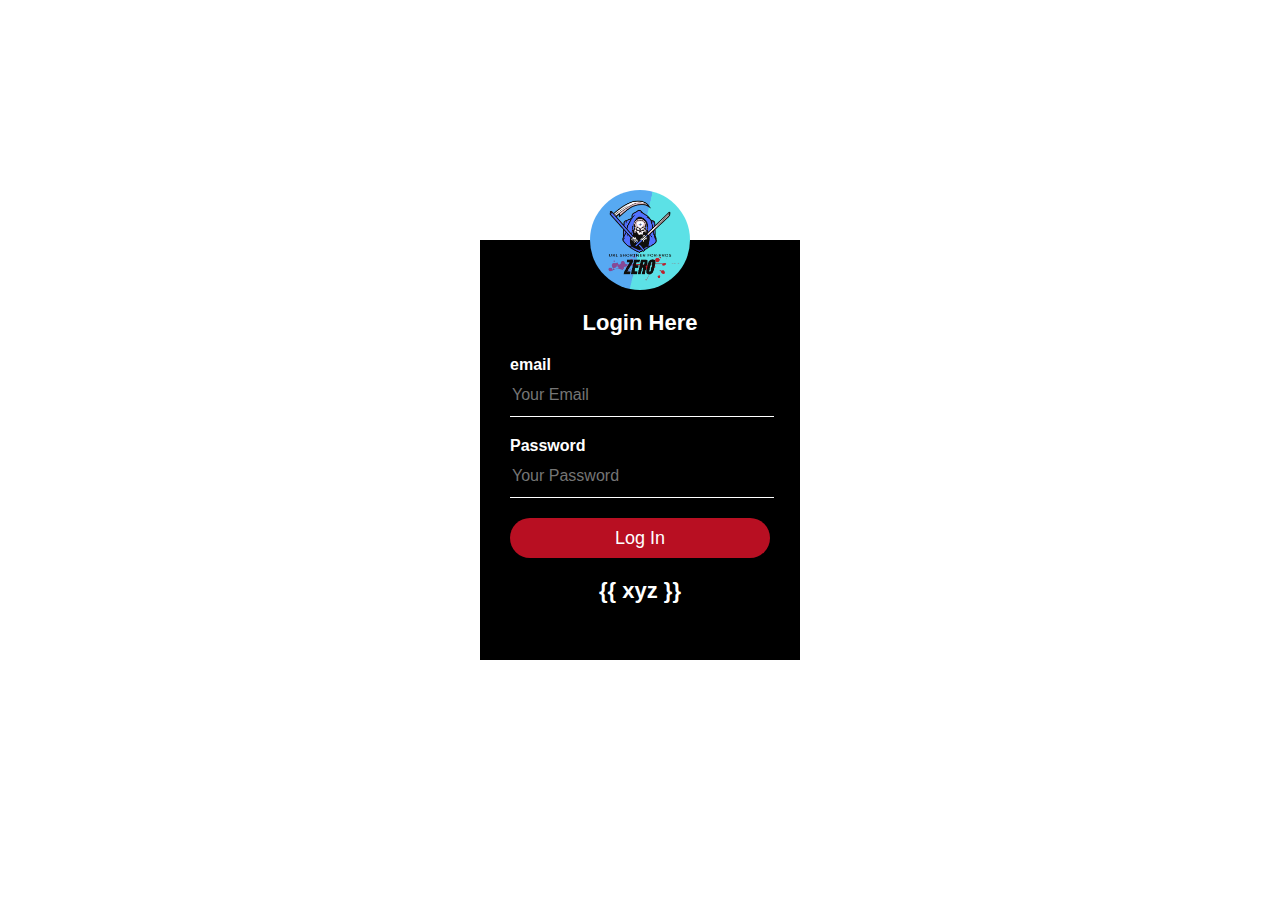
<file: Templates/login.html>
<!DOCTYPE html>
<html>
  <head>
    <meta charset="utf-8">
    <title>Login Form Design One | ZERO</title>
    <link rel="stylesheet" href="/static/css1/master.css">
  </head>
  <body>

    <div class="login-box">
      <img src="/static/images/ZERO.png" class="avatar" alt="Avatar Image">
      <h1>Login Here</h1>
      <form action="checkLoginIn" onsubmit="return test()">
      <form>
        <!-- USERNAME INPUT -->
        <label for="email">email</label>
        <input type="text"  name="email"  placeholder="Your Email"></input>
        <!-- PASSWORD INPUT -->
        <label for="password">Password</label>
        <input type="password" class="input-box" name="pwd" id="pwd" placeholder="Your Password">
        <input type="submit"  value="Log In">
          <h1><div>{{ xyz }}</div></h1>
          <br></form>
      </form>
    </div>
  </body>
</html>
</file>
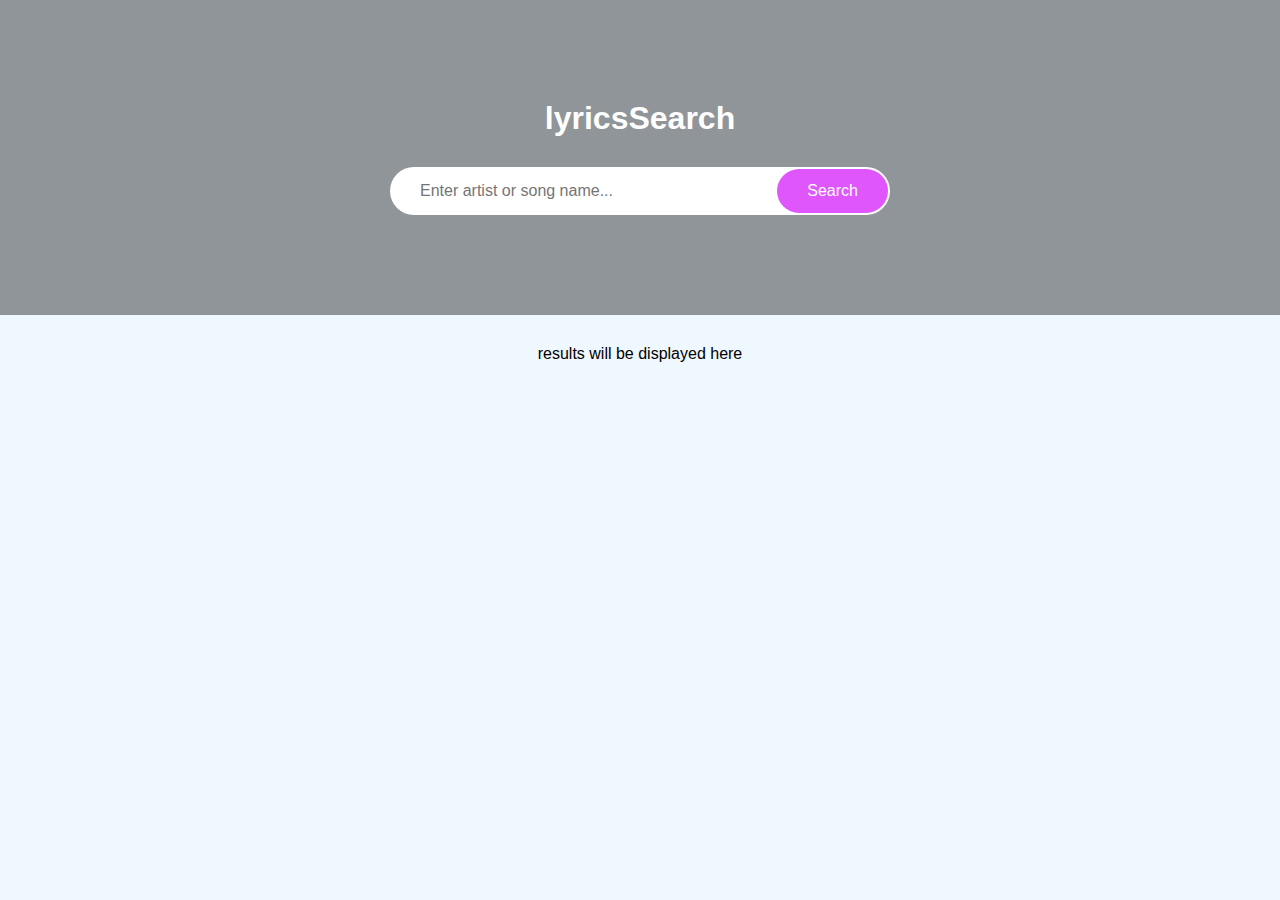
<file: Templates/Lyrics.html>
<!DOCTYPE html>
<html lang="en">

<head>
  <meta charset="UTF-8">
  <meta name="viewport" content="width=device-width, initial-scale=1.0">
  <title> LYRICS SEARCH</title>
  <link rel="stylesheet" href="/static/css4/style.css">
</head>

<body>
  <header>
    <h1>lyricsSearch</h1>
    <form id="form">
      <input type="text" id="search" placeholder="Enter artist or song name...">
      <button>Search</button>
    </form>
  </header>

  <div id="result" class="container">
    <p>results will be displayed here</p>
  </div>

  <!-- Pagination -->
  <div id="more" class="container centered"></div>

  <script src="/static/Bootstrap/Lyrics.js"></script>
</body>

</html>
</file>
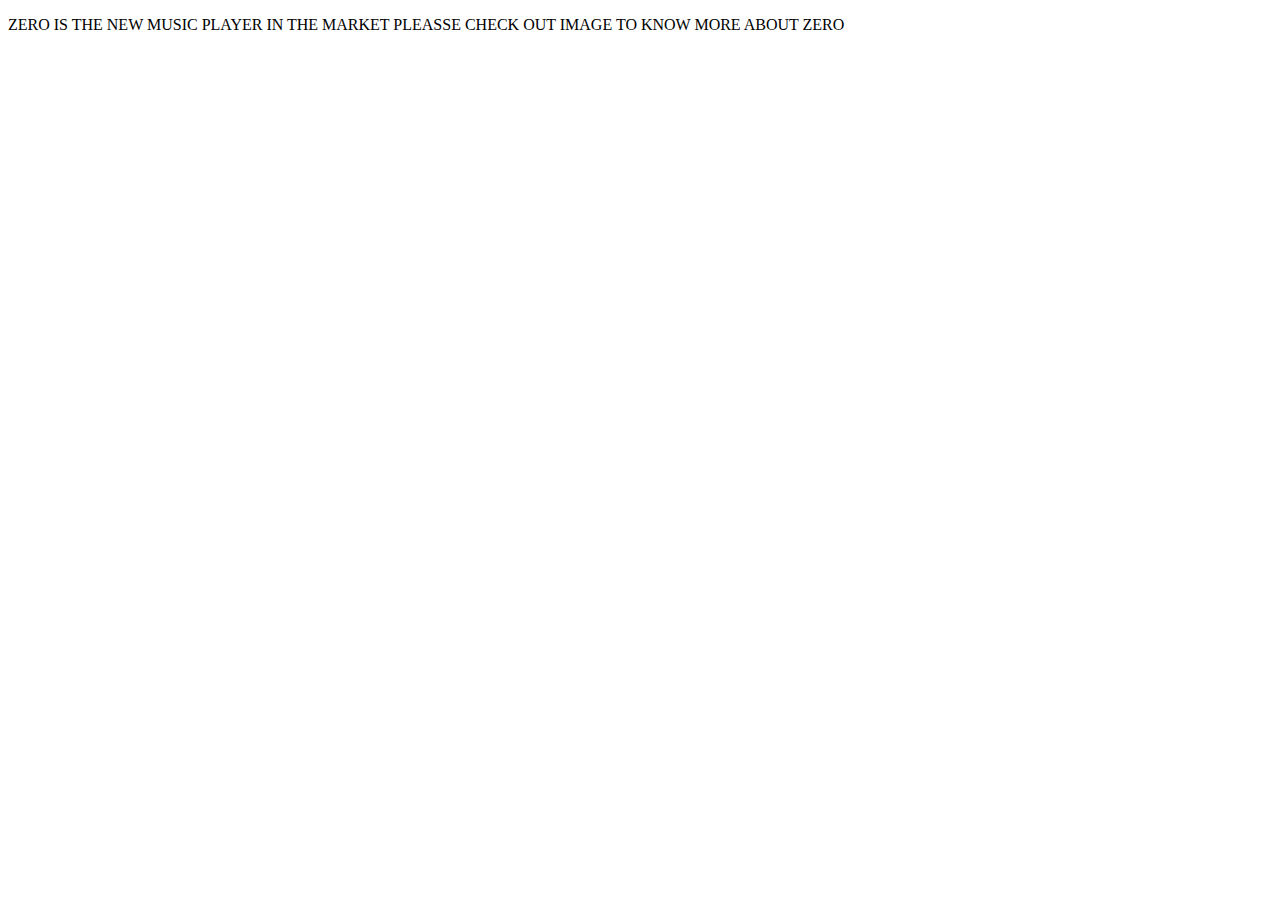
<file: Templates/mail.html>
<!DOCTYPE html>
<html lang="en">
<head>
    <meta charset="UTF-8">
    <title>WELCOME TO ZERO MUSIC</title>
    <P>
        ZERO IS THE NEW MUSIC PLAYER IN THE MARKET
        PLEASSE CHECK OUT IMAGE TO KNOW MORE ABOUT ZERO
    </P>
</head>
<body>

</body>
</html>
</file>
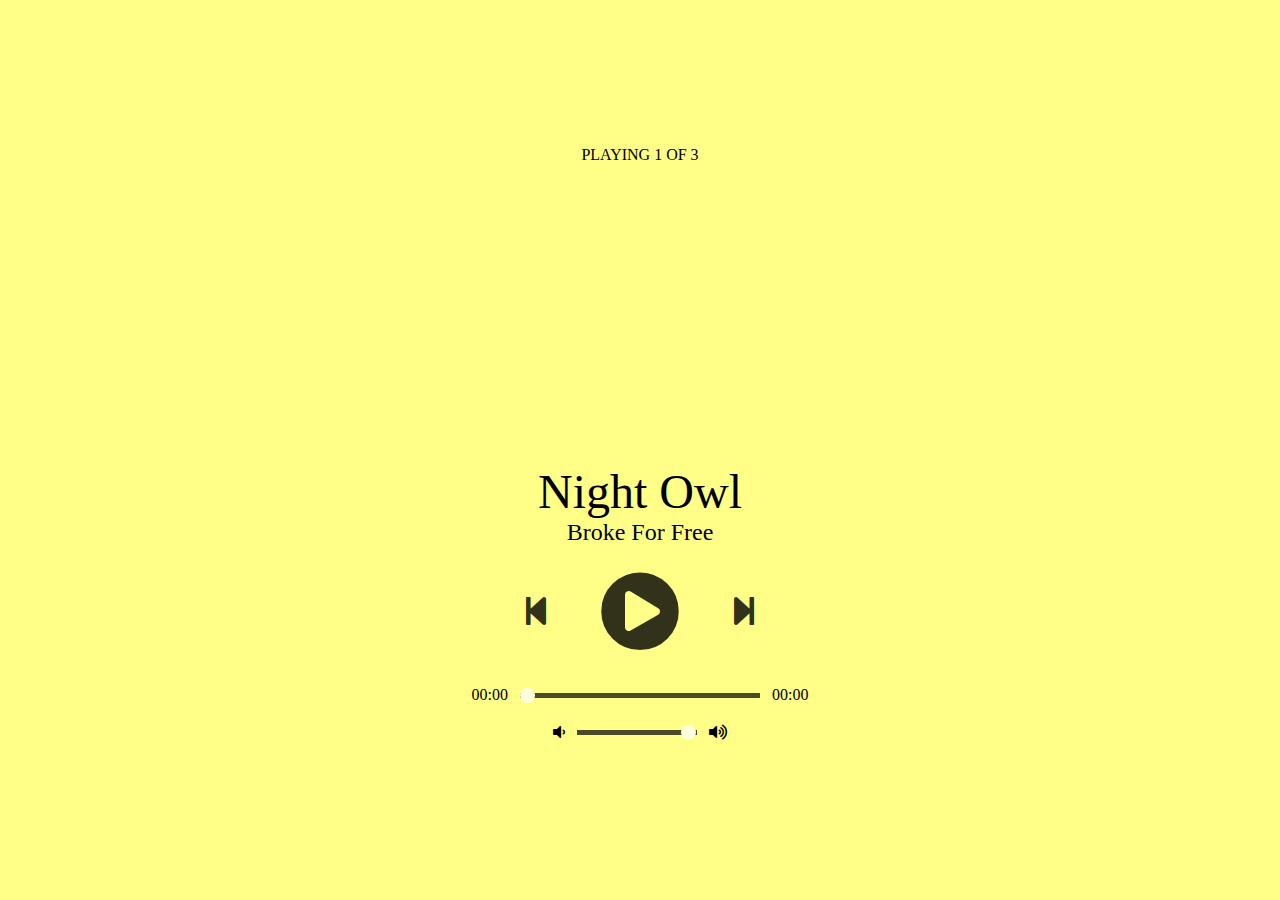
<file: Templates/player.html>
<!DOCTYPE html>
<html lang="en">
<head>
  <meta charset="UTF-8">
  <meta name="viewport" content="width=device-width, initial-scale=1.0">
  <title>Simple Music Player</title>
  <!-- Load FontAwesome icons -->
  <link rel="stylesheet" href="https://cdnjs.cloudflare.com/ajax/libs/font-awesome/5.13.0/css/all.min.css">

  <!-- Load the custom CSS style file -->
  <link rel="stylesheet" type="text/css" href="/static/css3/style.css">
</head>
<body>
  <div class="player">
    <div class="details">
      <div class="now-playing">PLAYING x OF y</div>
      <div class="track-art"></div>
      <div class="track-name">Track Name</div>
      <div class="track-artist">Track Artist</div>
    </div>
    <div class="buttons">
      <div class="prev-track" onclick="prevTrack()"><i class="fa fa-step-backward fa-2x"></i></div>
      <div class="playpause-track" onclick="playpauseTrack()"><i class="fa fa-play-circle fa-5x"></i></div>
      <div class="next-track" onclick="nextTrack()"><i class="fa fa-step-forward fa-2x"></i></div>
    </div>
    <div class="slider_container">
      <div class="current-time">00:00</div>
      <input type="range" min="1" max="100" value="0" class="seek_slider" onchange="seekTo()">
      <div class="total-duration">00:00</div>
    </div>
    <div class="slider_container">
      <i class="fa fa-volume-down"></i>
      <input type="range" min="1" max="100" value="99" class="volume_slider" onchange="setVolume()">
      <i class="fa fa-volume-up"></i>
    </div>
  </div>

  <!-- Load the main script for the player -->
  <script src="/static/Bootstrap/main.js"></script>
</body>
</html>
</file>
<file: static/css1/master.css>
body {
  margin: 0;
  padding: 0;
  background: url(C:/Users/mlaks/PycharmProjects/Music player/static/images/bg.jpeg) no-repeat center top;
  background-size: cover;
  font-family: sans-serif;
  height: 100vh;
}

.login-box {
  width: 320px;
  height: 420px;
  background: #000;
  color: #fff;
  top: 50%;
  left: 50%;
  position: absolute;
  transform: translate(-50%, -50%);
  box-sizing: border-box;
  padding: 70px 30px;
}

.login-box .avatar {
  width: 100px;
  height: 100px;
  border-radius: 50%;
  position: absolute;
  top: -50px;
  left: calc(50% - 50px);
}

.login-box h1 {
  margin: 0;
  padding: 0 0 20px;
  text-align: center;
  font-size: 22px;
}

.login-box label {
  margin: 0;
  padding: 0;
  font-weight: bold;
  display: block;
}

.login-box input {
  width: 100%;
  margin-bottom: 20px;
}

.login-box input[type="text"], .login-box input[type="password"] {
  border: none;
  border-bottom: 1px solid #fff;
  background: transparent;
  outline: none;
  height: 40px;
  color: #fff;
  font-size: 16px;
}

.login-box input[type="submit"] {
  border: none;
  outline: none;
  height: 40px;
  background: #b80f22;
  color: #fff;
  font-size: 18px;
  border-radius: 20px;
}

.login-box input[type="submit"]:hover {
  cursor: pointer;
  background: #ffc107;
  color: #000;
}

.login-box a {
  text-decoration: none;
  font-size: 12px;
  line-height: 20px;
  color: darkgrey;
}

.login-box a:hover {
  color: #fff;
}
</file>
<file: static/css4/style.css>
* {
  box-sizing: border-box;
}

body {
  background-color: #F0F8FF;
  font-family: Arial, Helvetica, sans-serif;
  margin: 0;
}

button {
  cursor: pointer;
}

button:active {
  transform: scale(0.95);
}

button:focus,
input:focus {
  outline: none;
}

h2 {
  text-align: center;
}

header {
  background-image: linear-gradient(rgba(0, 0, 0, 0.4), rgba(0, 0, 0, 0.4)), url('https://images.unsplash.com/photo-1510915361894-db8b60106cb1?ixlib=rb-1.2.1&ixid=eyJhcHBfaWQiOjEyMDd9&auto=format&fit=crop&w=1350&q=80');
  background-repeat: no-repeat;
  background-size: cover;
  background-position: center center;
  color: #fff;
  display: flex;
  flex-direction: column;
  align-items: center;
  justify-content: center;
  padding: 100px 0;
  position: relative;
}

header h1 {
  margin: 0 0 30px;
}


form {
  position: relative;
  width: 500px;
  max-width: 100%;
}

form input {
  border: 0;
  border-radius: 50px;
  font-size: 16px;
  padding: 15px 30px;
  width: 100%;
}

form button {
  position: absolute;
  top: 2px;
  right: 2px;
  background-color: #e056fd;
  border: 0;
  border-radius: 50px;
  color: #fff;
  font-size: 16px;
  padding: 13px 30px;
}

.btn {
  background-color: #8d56fd;
  border: 0;
  border-radius: 10px;
  color: #fff;
  padding: 4px 10px;
}

ul.songs {
  list-style-type: none;
  padding: 0;
}

ul.songs li {
  display: flex;
  align-items: center;
  justify-content: space-between;
  margin: 10px 0;
}

.container {
  margin: 30px auto;
  max-width: 100%;
  width: 500px;
}

.container h2 {
  font-weight: 300;
}

.container p {
  text-align: center;
}

.centered {
  display: flex;
  justify-content: center;
}

.centered button {
  transform: scale(1.3);
  margin: 15px;
}

.centered button:active {
  transform: scale(1.25);
}
</file>
<file: static/css3/style.css>
body {
  background-color: lightgreen;

  /* Smoothly transition the background color */
  transition: background-color .5s;
}

.player {
  height: 95vh;
  display: flex;
  align-items: center;
  flex-direction: column;
  justify-content: center;
}

.details {
  display: flex;
  align-items: center;
  flex-direction: column;
  justify-content: center;
  margin-top: 25px;
}

.track-art {
  margin: 25px;
  height: 250px;
  width: 250px;
  background-image: url("https://images.pexels.com/photos/262034/pexels-photo-262034.jpeg?auto=compress&cs=tinysrgb&dpr=3&h=750&w=1260");
  background-size: cover;
  border-radius: 15%;
}

.now-playing {
  font-size: 1rem;
}

.track-name {
  font-size: 3rem;
}

.track-artist {
  font-size: 1.5rem;
}

.buttons {
  display: flex;
  flex-direction: row;
  align-items: center;
}

.playpause-track, .prev-track, .next-track {
  padding: 25px;
  opacity: 0.8;

  /* Smoothly transition the opacity */
  transition: opacity .2s;
}

.playpause-track:hover, .prev-track:hover, .next-track:hover {
  opacity: 1.0;
}

.slider_container {
  width: 75%;
  max-width: 400px;
  display: flex;
  justify-content: center;
  align-items: center;
}

/* Modify the appearance of the slider */
.seek_slider, .volume_slider {
  -webkit-appearance: none;
  -moz-appearance: none;
  appearance: none;
  height: 5px;
  background: black;
  opacity: 0.7;
  -webkit-transition: .2s;
  transition: opacity .2s;
}

/* Modify the appearance of the slider thumb */
.seek_slider::-webkit-slider-thumb, .volume_slider::-webkit-slider-thumb {
  -webkit-appearance: none;
  -moz-appearance: none;
  appearance: none;
  width: 15px;
  height: 15px;
  background: white;
  cursor: pointer;
  border-radius: 50%;
}

.seek_slider:hover, .volume_slider:hover {
  opacity: 1.0;
}

.seek_slider {
  width: 60%;
}

.volume_slider {
  width: 30%;
}

.current-time, .total-duration {
  padding: 10px;
}

i.fa-volume-down, i.fa-volume-up {
  padding: 10px;
}

i.fa-play-circle, i.fa-pause-circle, i.fa-step-forward, i.fa-step-backward {
  cursor: pointer;
}
</file>
